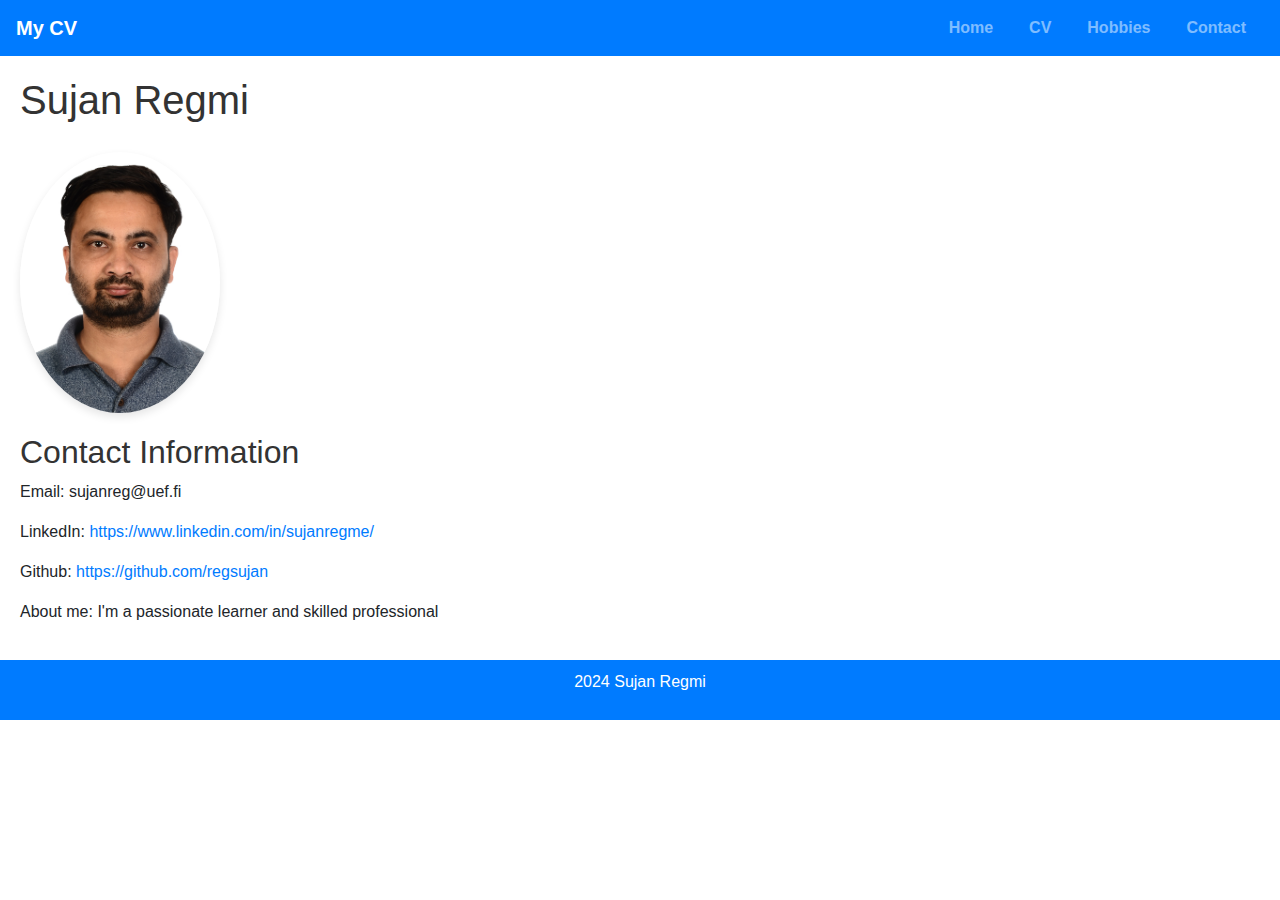
<file: index.html>
<!DOCTYPE html>
<html lang="en">
<head>
    <meta charset="UTF-8">
    <meta name="viewport" content="width=device-width, initial-scale=1.0">
    <title>My Portfolio</title>
    <link rel="stylesheet" href="style.css">
    <link rel="stylesheet" href="https://cdn.jsdelivr.net/npm/bootstrap@4.3.1/dist/css/bootstrap.min.css" integrity="sha384-ggOyR0iXCbMQv3Xipma34MD+dH/1fQ784/j6cY/iJTQUOhcWr7x9JvoRxT2MZw1T" crossorigin="anonymous">
    <script src="https://code.jquery.com/jquery-3.3.1.slim.min.js" integrity="sha384-q8i/X+965DzO0rT7abK41JStQIAqVgRVzpbzo5smXKp4YfRvH+8abtTE1Pi6jizo" crossorigin="anonymous"></script>
    <script src="https://cdn.jsdelivr.net/npm/popper.js@1.14.7/dist/umd/popper.min.js" integrity="sha384-UO2eT0CpHqdSJQ6hJty5KVphtPhzWj9WO1clHTMGa3JDZwrnQq4sF86dIHNDz0W1" crossorigin="anonymous"></script>
    <script src="https://cdn.jsdelivr.net/npm/bootstrap@4.3.1/dist/js/bootstrap.min.js" integrity="sha384-JjSmVgyd0p3pXB1rRibZUAYoIIy6OrQ6VrjIEaFf/nJGzIxFDsf4x0xIM+B07jRM" crossorigin="anonymous"></script>
</head>
<body>
    <header>
        <nav class="navbar navbar-expand-lg navbar-dark bg-primary">
            <a class="navbar-brand" href="#">My CV</a>
            <button class="navbar-toggler" type="button" data-toggle="collapse" data-target="#mainNav" aria-controls="mainNav" aria-expanded="false" aria-label="Toggle navigation">
                <span class="navbar-toggler-icon"></span>
            </button>
            <div class="collapse navbar-collapse" id="mainNav">
                <ul class="navbar-nav ml-auto">
                    <li class="nav-item"><a class="nav-link" href="index.html">Home</a></li>
                    <li class="nav-item"><a class="nav-link" href="cv.html">CV</a></li>
                    <li class="nav-item"><a class="nav-link" href="hobbies.html">Hobbies</a></li>
                    <li class="nav-item"><a class="nav-link" href="contact.html">Contact</a></li>
                </ul>
            </div>
        </nav>
    </header>

    <main>
        <h1>Sujan Regmi</h1>
        <img src="pic.jpg" alt="Profile Picture" class="profile-picture">
        <h2>Contact Information</h2>
        <p>Email: sujanreg@uef.fi</p>
        <p>LinkedIn: <a href="https://www.linkedin.com/in/sujanregme/" target="_blank">https://www.linkedin.com/in/sujanregme/</a></p>
        <p>Github: <a href="https://github.com/regsujan" target="_blank">https://github.com/regsujan</a></p>
        <p>About me: I'm a passionate learner and skilled professional</p>
    </main>

    <footer>
        <p>2024 Sujan Regmi</p>
    </footer>
</body>
</html>
</file>
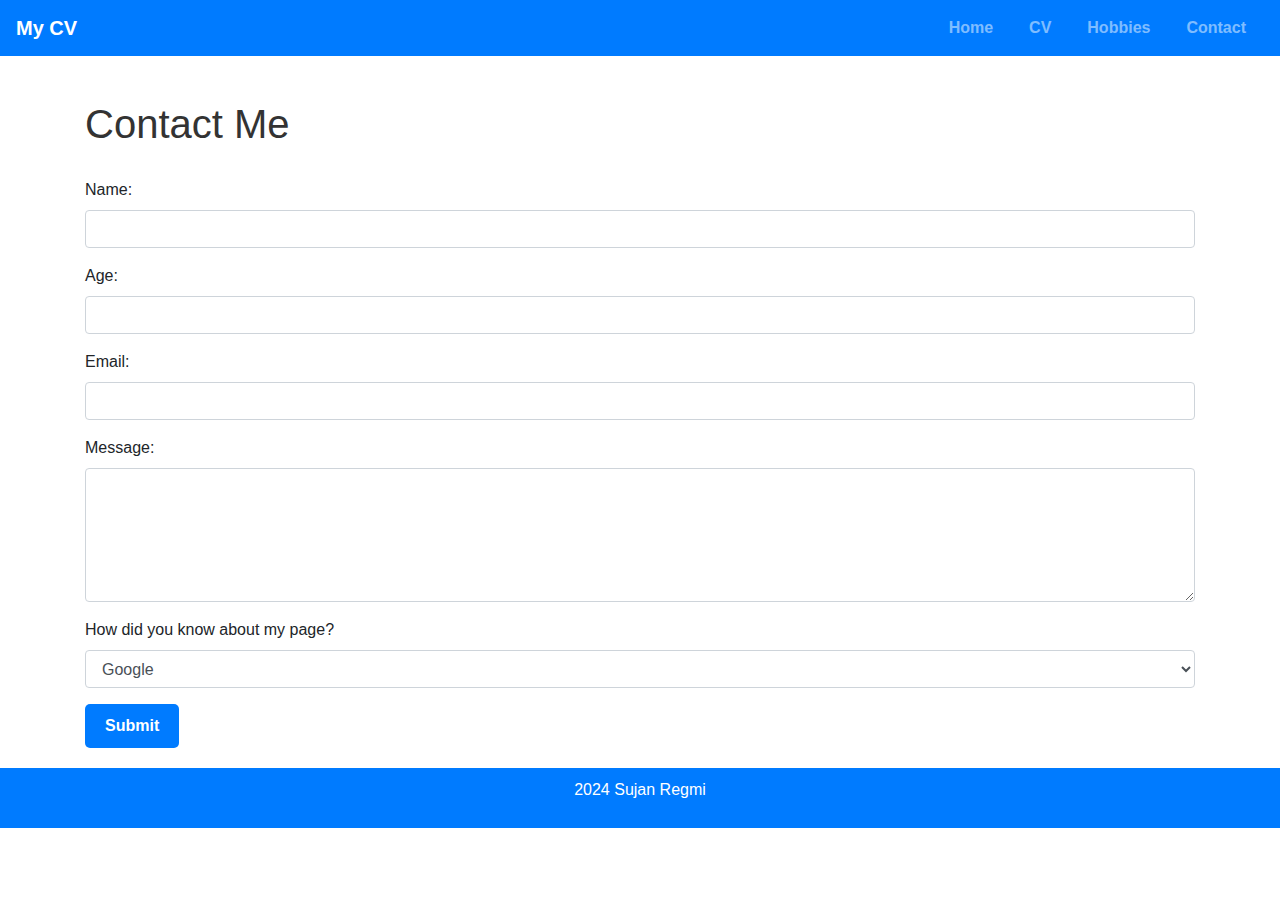
<file: contact.html>
<!DOCTYPE html>
<html lang="en">
<head>
    <meta charset="UTF-8">
    <meta name="viewport" content="width=device-width, initial-scale=1.0">
    <title>Contact Me</title>
    <link rel="stylesheet" href="style.css">
    <link rel="stylesheet" href="https://cdn.jsdelivr.net/npm/bootstrap@4.3.1/dist/css/bootstrap.min.css" integrity="sha384-ggOyR0iXCbMQv3Xipma34MD+dH/1fQ784/j6cY/iJTQUOhcWr7x9JvoRxT2MZw1T" crossorigin="anonymous">
    <script src="https://code.jquery.com/jquery-3.3.1.slim.min.js" integrity="sha384-q8i/X+965DzO0rT7abK41JStQIAqVgRVzpbzo5smXKp4YfRvH+8abtTE1Pi6jizo" crossorigin="anonymous"></script>
    <script src="https://cdn.jsdelivr.net/npm/popper.js@1.14.7/dist/umd/popper.min.js" integrity="sha384-UO2eT0CpHqdSJQ6hJty5KVphtPhzWj9WO1clHTMGa3JDZwrnQq4sF86dIHNDz0W1" crossorigin="anonymous"></script>
    <script src="https://cdn.jsdelivr.net/npm/bootstrap@4.3.1/dist/js/bootstrap.min.js" integrity="sha384-JjSmVgyd0p3pXB1rRibZUAYoIIy6OrQ6VrjIEaFf/nJGzIxFDsf4x0xIM+B07jRM" crossorigin="anonymous"></script>
</head>
<body>
    <header>
        <nav>
            <nav class="navbar navbar-expand-lg navbar-dark bg-primary">
                <a class="navbar-brand" href="#">My CV</a>
                <button class="navbar-toggler" type="button" data-toggle="collapse" data-target="#mainNav" aria-controls="mainNav" aria-expanded="false" aria-label="Toggle navigation">
                    <span class="navbar-toggler-icon"></span>
                </button>
                <div class="collapse navbar-collapse" id="mainNav">
                    <ul class="navbar-nav ml-auto">
                        <li class="nav-item"><a class="nav-link" href="index.html">Home</a></li>
                        <li class="nav-item"><a class="nav-link" href="cv.html">CV</a></li>
                        <li class="nav-item"><a class="nav-link" href="hobbies.html">Hobbies</a></li>
                        <li class="nav-item"><a class="nav-link" href="contact.html">Contact</a></li>
                    </ul>
                </div>
            </nav>
        </nav>
    </header>

    <main class="container mt-4">
        <h1 class="mb-4">Contact Me</h1>
        <form id="contact-form">
            <div class="form-group">
                <label for="name">Name:</label>
                <input type="text" class="form-control" id="name" name="name" required>
            </div>

            <div class="form-group">
                <label for="age">Age:</label>
                <input type="number" class="form-control" id="age" name="age" required>
            </div>

            <div class="form-group">
                <label for="email">Email:</label>
                <input type="email" class="form-control" id="email" name="email" required>
            </div>

            <div class="form-group">
                <label for="message">Message:</label>
                <textarea class="form-control" id="message" name="message" rows="5"></textarea>
            </div>

            <div class="form-group">
                <label for="referral">How did you know about my page?</label>
                <select class="form-control" id="referral" name="referral">
                    <option value="google">Google</option>
                    <option value="friend">From a friend</option>
                    <option value="facebook">From Facebook</option>
                    <option value="other">Other</option>
                </select>
            </div>

            <button type="submit" class="btn btn-primary">Submit</button>
        </form>
    </main>

    <footer>
        <p>2024 Sujan Regmi</p>
    </footer>
</body>
</html>
</file>
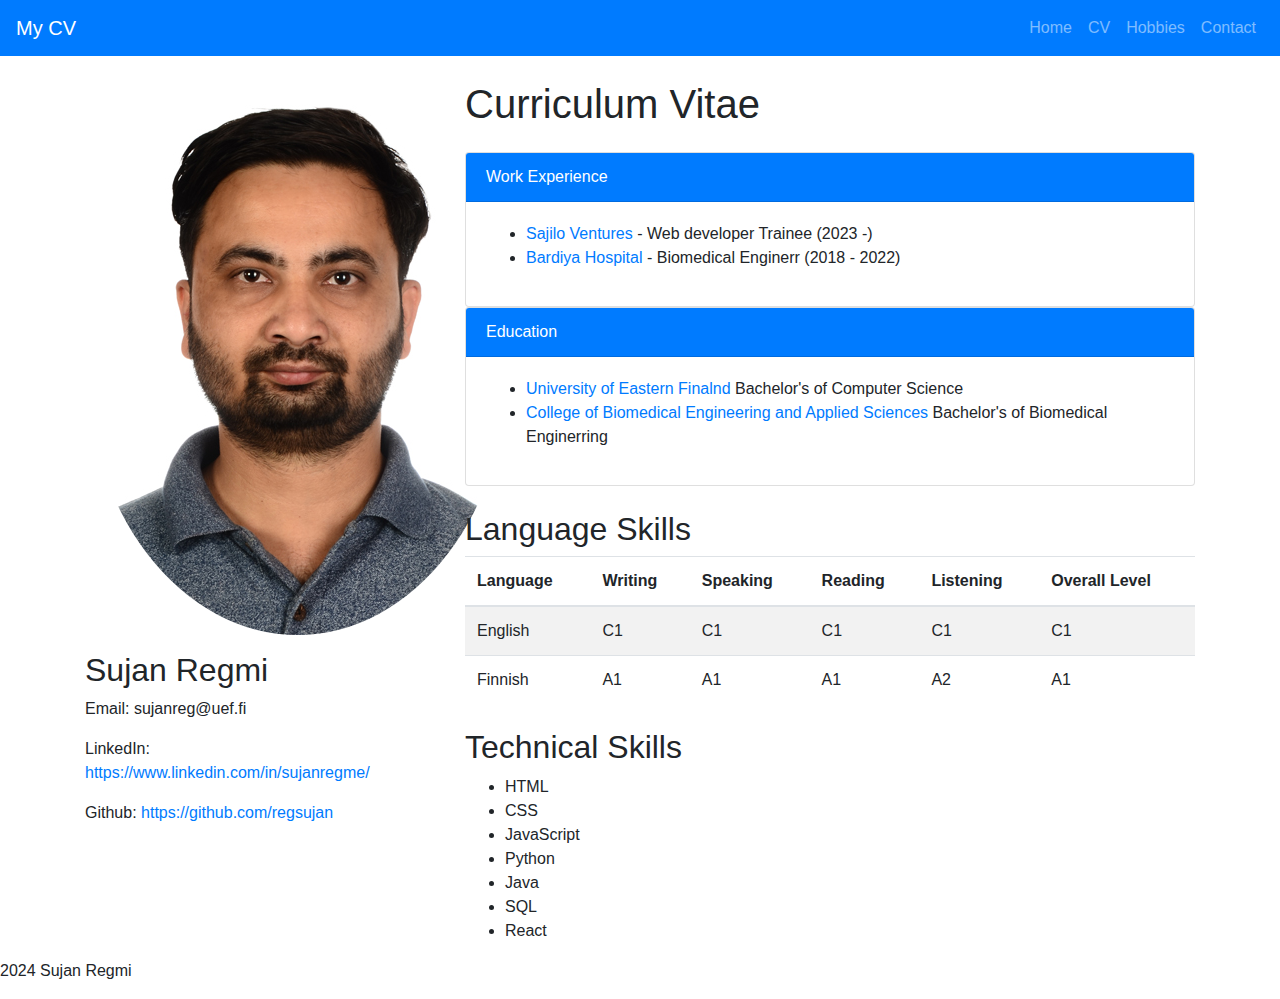
<file: cv.html>
<!DOCTYPE html>
<html lang="en">
<head>
    <meta charset="UTF-8">
    <meta name="viewport" content="width=device-width, initial-scale=1.0">
    <title>My CV</title>
    <link rel="stylesheet" href="https://cdn.jsdelivr.net/npm/bootstrap@4.3.1/dist/css/bootstrap.min.css" integrity="sha384-ggOyR0iXCbMQv3Xipma34MD+dH/1fQ784/j6cY/iJTQUOhcWr7x9JvoRxT2MZw1T" crossorigin="anonymous">
    <script src="https://code.jquery.com/jquery-3.3.1.slim.min.js" integrity="sha384-q8i/X+965DzO0rT7abK41JStQIAqVgRVzpbzo5smXKp4YfRvH+8abtTE1Pi6jizo" crossorigin="anonymous"></script>
    <script src="https://cdn.jsdelivr.net/npm/popper.js@1.14.7/dist/umd/popper.min.js" integrity="sha384-UO2eT0CpHqdSJQ6hJty5KVphtPhzWj9WO1clHTMGa3JDZwrnQq4sF86dIHNDz0W1" crossorigin="anonymous"></script>
    <script src="https://cdn.jsdelivr.net/npm/bootstrap@4.3.1/dist/js/bootstrap.min.js" integrity="sha384-JjSmVgyd0p3pXB1rRibZUAYoIIy6OrQ6VrjIEaFf/nJGzIxFDsf4x0xIM+B07jRM" crossorigin="anonymous"></script>
    
</head>
<body>
    <header>
        <nav class="navbar navbar-expand-lg navbar-dark bg-primary">
            <a class="navbar-brand" href="#">My CV</a>
            <button class="navbar-toggler" type="button" data-toggle="collapse" data-target="#mainNav" aria-controls="mainNav" aria-expanded="false" aria-label="Toggle navigation">
                <span class="navbar-toggler-icon"></span>
            </button>
            <div class="collapse navbar-collapse" id="mainNav">
                <ul class="navbar-nav ml-auto">
                    <li class="nav-item"><a class="nav-link" href="index.html">Home</a></li>
                    <li class="nav-item"><a class="nav-link" href="cv.html">CV</a></li>
                    <li class="nav-item"><a class="nav-link" href="hobbies.html">Hobbies</a></li>
                    <li class="nav-item"><a class="nav-link" href="contact.html">Contact</a></li>
                </ul>
            </div>
        </nav>
    </header>

    <main class="container mt-4">
        <div class="row">
            <div class="col-md-4">
                <img src="pic.jpg" alt="Profile Picture" class="profile-picture rounded-circle mx-auto d-block">
                <h2 class="mt-3">Sujan Regmi</h2>
                <p>Email: sujanreg@uef.fi</p>
                <p>LinkedIn: <a href="https://www.linkedin.com/in/sujanregme/" target="_blank">https://www.linkedin.com/in/sujanregme/</a></p>
                <p>Github: <a href="https://github.com/regsujan" target="_blank">https://github.com/regsujan</a></p>
            </div>
            <div class="col-md-8">
                <h1 class="mb-4">Curriculum Vitae</h1>
                <div class="work-experience">
                    <div class="card">
                        <div class="card-header bg-primary text-white">Work Experience</div>
                        <div class="card-body">
                            <ul>
                                <li><a href="https://www.sajiloventures.com/" target="_blank">Sajilo Ventures</a> - Web developer Trainee (2023 -)</li>
                                <li><a href="https://bardiyahospital.gov.np/?language=en" target="_blank">Bardiya Hospital</a> - Biomedical Enginerr (2018 - 2022)</li>
                            </ul>
                        </div>
                    </div>
                </div>
                <div class="education">
                    <div class="card">
                        <div class="card-header bg-primary text-white">Education</div>
                        <div class="card-body">
                            <ul>
                                <li><a href="https://www.uef.fi/en/unit/school-of-computing" target="_blank">University of Eastern Finalnd</a> Bachelor's of Computer Science</li>
                                <li><a href="https://biomedical.edu.np/" target="_blank">College of Biomedical Engineering and Applied Sciences</a> Bachelor's of Biomedical Enginerring</li>
                            </ul>
                        </div>
                    </div>
                </div>
                <div class="language-skills">
                    <h2 class="mt-4">Language Skills</h2>
                    <table class="table table-striped">
                        <thead>
                            <tr>
                                <th>Language</th>
                                <th>Writing</th>
                                <th>Speaking</th>
                                <th>Reading</th>
                                <th>Listening</th>
                                <th>Overall Level</th>
                            </tr>
                        </thead>
                        <tbody>
                            <tr>
                                <td>English</td>
                                <td>C1</td>
                                <td>C1</td>
                                <td>C1</td>
                                <td>C1</td>
                                <td>C1</td>
                            </tr>
                            <tr>
                                <td>Finnish</td>
                                <td>A1</td>
                                <td>A1</td>
                                <td>A1</td>
                                <td>A2</td>
                                <td>A1</td>
                            </tr>
                        </tbody>
                    </table>
                </div>
                <div class="technical-skills">
                    <h2 class="mt-4">Technical Skills</h2>
                    <ul>
                        <li>HTML</li>
                        <li>CSS</li>
                        <li>JavaScript</li>
                        <li>Python</li>
                        <li>Java</li>
                        <li>SQL</li>
                        <li>React</li>
                    </ul>
                </div>
            </div>
        </div>
    </main>
    <footer>
        <p>2024 Sujan Regmi</p>
    </footer>
</body>
</html>
</file>
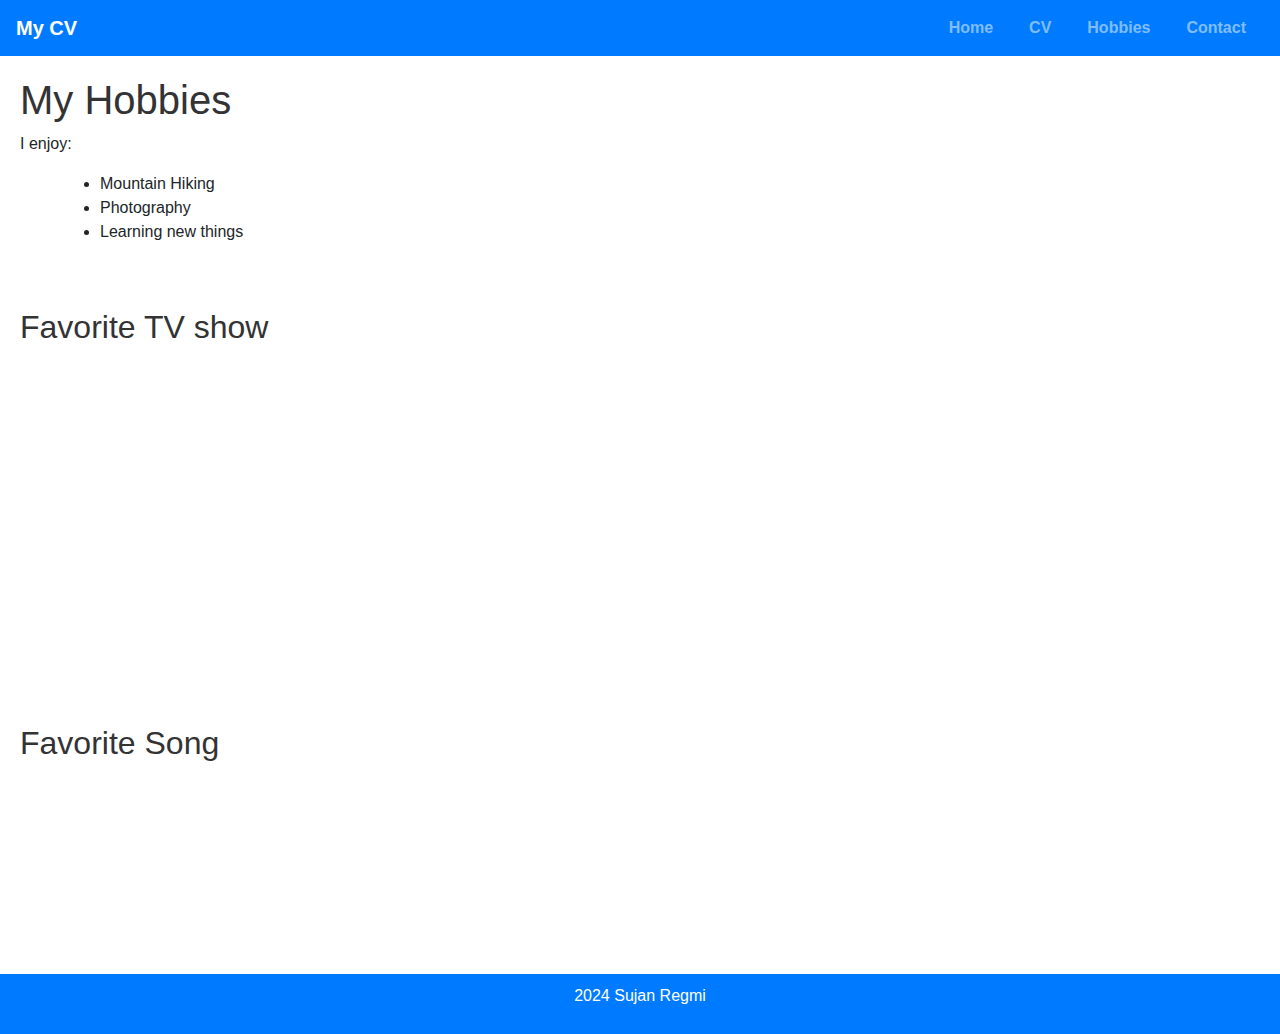
<file: hobbies.html>
<!DOCTYPE html>
<html lang="en">
<head>
    <meta charset="UTF-8">
    <meta name="viewport" content="width=device-width, initial-scale=1.0">
    <title>My Hobbies</title>
    <link rel="stylesheet" href="style.css">
    <link rel="stylesheet" href="https://cdn.jsdelivr.net/npm/bootstrap@4.3.1/dist/css/bootstrap.min.css" integrity="sha384-ggOyR0iXCbMQv3Xipma34MD+dH/1fQ784/j6cY/iJTQUOhcWr7x9JvoRxT2MZw1T" crossorigin="anonymous">
    <script src="https://code.jquery.com/jquery-3.3.1.slim.min.js" integrity="sha384-q8i/X+965DzO0rT7abK41JStQIAqVgRVzpbzo5smXKp4YfRvH+8abtTE1Pi6jizo" crossorigin="anonymous"></script>
    <script src="https://cdn.jsdelivr.net/npm/popper.js@1.14.7/dist/umd/popper.min.js" integrity="sha384-UO2eT0CpHqdSJQ6hJty5KVphtPhzWj9WO1clHTMGa3JDZwrnQq4sF86dIHNDz0W1" crossorigin="anonymous"></script>
    <script src="https://cdn.jsdelivr.net/npm/bootstrap@4.3.1/dist/js/bootstrap.min.js" integrity="sha384-JjSmVgyd0p3pXB1rRibZUAYoIIy6OrQ6VrjIEaFf/nJGzIxFDsf4x0xIM+B07jRM" crossorigin="anonymous"></script>
</head>
<body>
    <header>
        <nav class="navbar navbar-expand-lg navbar-dark bg-primary">
            <a class="navbar-brand" href="#">My CV</a>
            <button class="navbar-toggler" type="button" data-toggle="collapse" data-target="#mainNav" aria-controls="mainNav" aria-expanded="false" aria-label="Toggle navigation">
                <span class="navbar-toggler-icon"></span>
            </button>
            <div class="collapse navbar-collapse" id="mainNav">
                <ul class="navbar-nav ml-auto">
                    <li class="nav-item"><a class="nav-link" href="index.html">Home</a></li>
                    <li class="nav-item"><a class="nav-link" href="cv.html">CV</a></li>
                    <li class="nav-item"><a class="nav-link" href="hobbies.html">Hobbies</a></li>
                    <li class="nav-item"><a class="nav-link" href="contact.html">Contact</a></li>
                </ul>
            </div>
        </nav>
    </header>

    <main>
        <h1>My Hobbies</h1>
        <p>I enjoy:</p>
        <ul>
            <li>Mountain Hiking</li>
            <li>Photography</li>
            <li>Learning new things</li>
        </ul><br><br>
        <h2>Favorite TV show</h2><br>
        <iframe width="560" 
        height="315" 
        src="https://www.youtube.com/embed/dVmOvmH4dL4" 
        title="YouTube video player" 
        frameborder="0" 
        allow="accelerometer; autoplay; clipboard-write; encrypted-media; gyroscope; picture-in-picture; web-share" 
        allowfullscreen></iframe><br><br>
        <h2>Favorite Song</h2><br>
        <iframe 
        style="border-radius:12px"
        src="https://open.spotify.com/embed/track/7LVHVU3tWfcxj5aiPFEW4Q" 
        width="100%" height="152" frameBorder="0" allowfullscreen="" 
        allowtransparency="true" 
        allow="encrypted-media"></iframe>
    </main>

    <footer>
        <p>2024 Sujan Regmi</p>
    </footer>
</body>
</html>
</file>
<file: style.css>
/* Basic Styling */
body {
    font-family: 'Arial', sans-serif; /* Professional font */
    background-color: #f8f9fa; /* Light gray background */
    color: #333; /* Dark gray text color */
}

header {
    background-color: #007bff; /* Blue for header */
}

nav ul {
    list-style: none;
    padding: 0;
    margin: 0;
}

nav li {
    display: inline-block;
    margin: 0 10px;
}

nav a {
    text-decoration: none;
    color: #fff; /* White link color */
    font-weight: bold;
}

/* Content Styling */
main {
    padding: 20px;
}

h1, h2, h3 {
    color: #333; /* Dark gray heading color */
    font-weight: bold;
}

h1 {
    font-size: 3rem;
}

h2 {
    font-size: 2rem;
}

h3 {
    font-size: 1.5rem;
}

.profile-picture {
    width: 100%;
    max-width: 200px;
    height: auto;
    border-radius: 50%;
    margin: 20px auto;
    box-shadow: 0 4px 8px rgba(0,0,0,0.1);
}

/* Language Skills Table */
table {
    width: 100%;
    border-collapse: collapse;
    margin-top: 20px;
    border: 1px solid #ddd; /* Subtle table border */
}

th, td {
    text-align: left;
    padding: 8px;
    border-bottom: 1px solid #ddd;
}

th {
    background-color: #f2f2f2; /* Light gray for header */
    font-weight: bold;
}

/* Additional Styling */

/* Section Headings */
h2 {
    margin-top: 31px;
}

/* Education and Work Experience Lists */
ul {
    list-style-type: disc; /* Use a bullet point list */
    margin-left: 40px; /* Indent the list */
}

/*  Use Bootstrap's card for Work Experience and Education */
.work-experience, .education {
    margin-bottom: 30px;
}

.work-experience .card-header, .education .card-header {
    background-color: #007bff; /* Blue for section headers */
    color: white;
    font-weight: bold;
    padding: 10px; /* Add padding */
}

/*  Customize Technical Skills */
.technical-skills ul {
    list-style-type: none; /* Remove bullet points */
    padding: 0;
    margin-left: 0;
}

.technical-skills ul li {
    display: inline-block;
    margin-right: 10px;
    padding: 5px 10px;
    background-color: #e9ecef; /* Light gray background for skills */
    border-radius: 5px;
    font-weight: bold;
    margin-bottom: 5px;
}

/* Contact Form */
#contact-form {
    margin-top: 30px;
}

#contact-form button {
    background-color: #007bff; /* Blue for button */
    color: white;
    padding: 10px 20px;
    border: none;
    border-radius: 5px;
    font-weight: bold;
}

#contact-form button:hover {
    background-color: #0062cc; /* Darker blue for hover effect */
}

/* Footer */
footer {
    text-align: center;
    padding: 10px 0;
    background-color: #007bff; /* Blue footer */
    color: #fff; /* White footer text */
}

/* Card Styling */
.card {
    border: none; /* Remove default card border */
    box-shadow: 0 2px 4px rgba(0, 0, 0, 0.1); /* Subtle shadow */
}

.card-body {
    padding: 20px; /* More padding */
}

/* Responsive Adjustments */
@media (max-width: 768px) {
    .profile-picture {
        width: 100%;
    }

    /* Adjust layout for smaller screens */
    .work-experience, .education {
        margin-bottom: 10px;
    }
}
</file>
